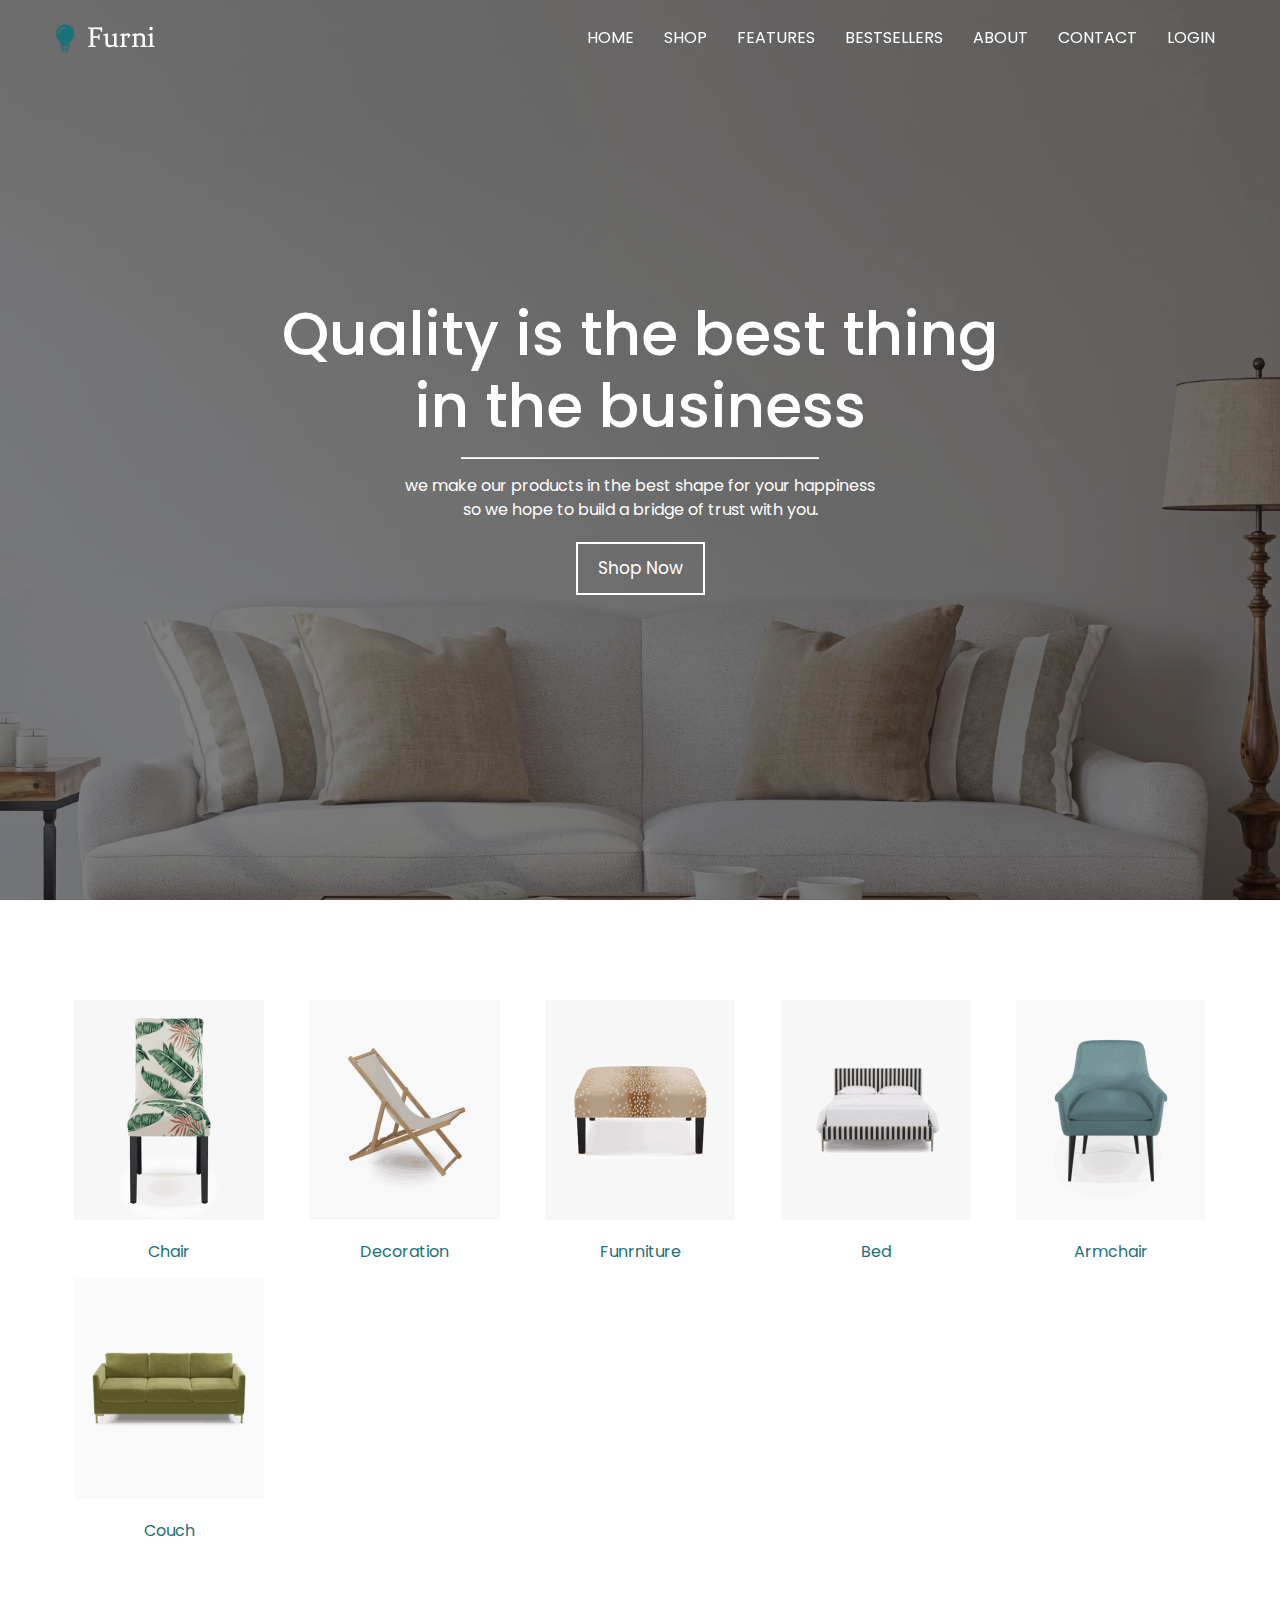
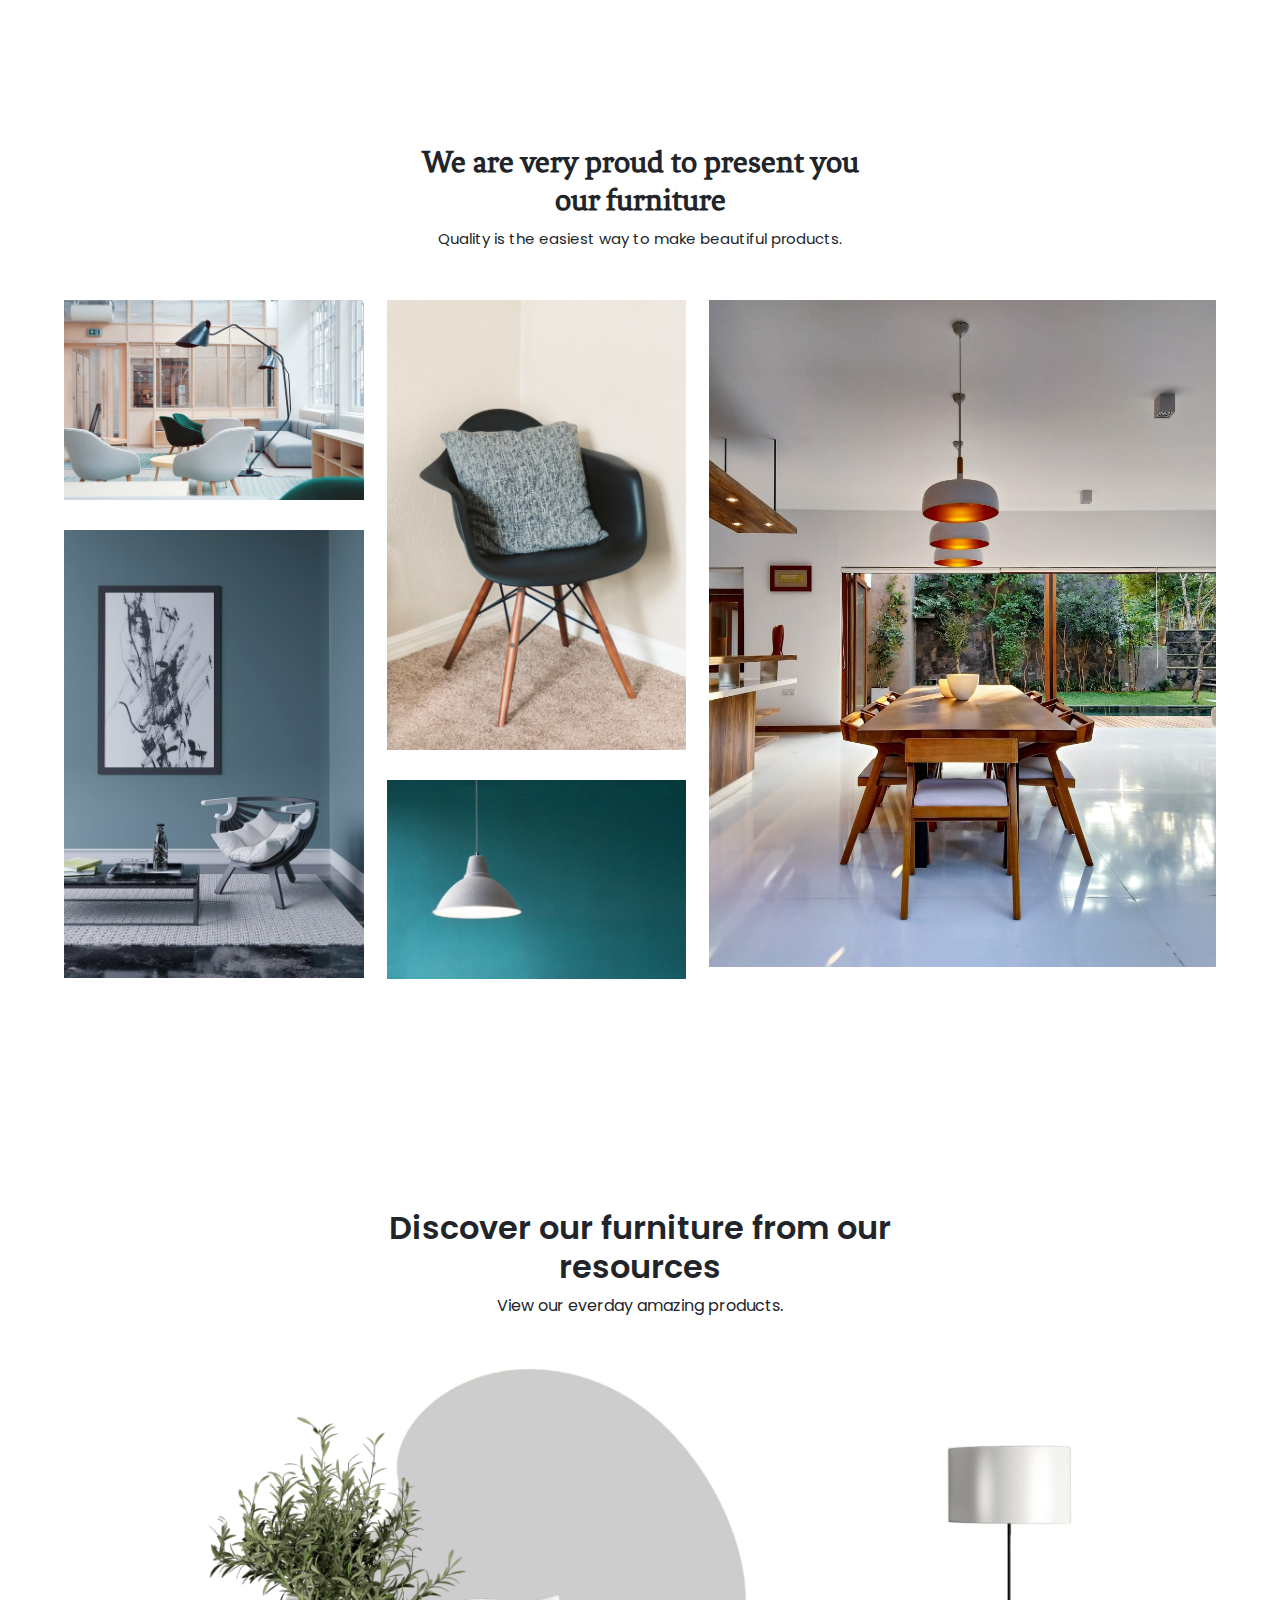
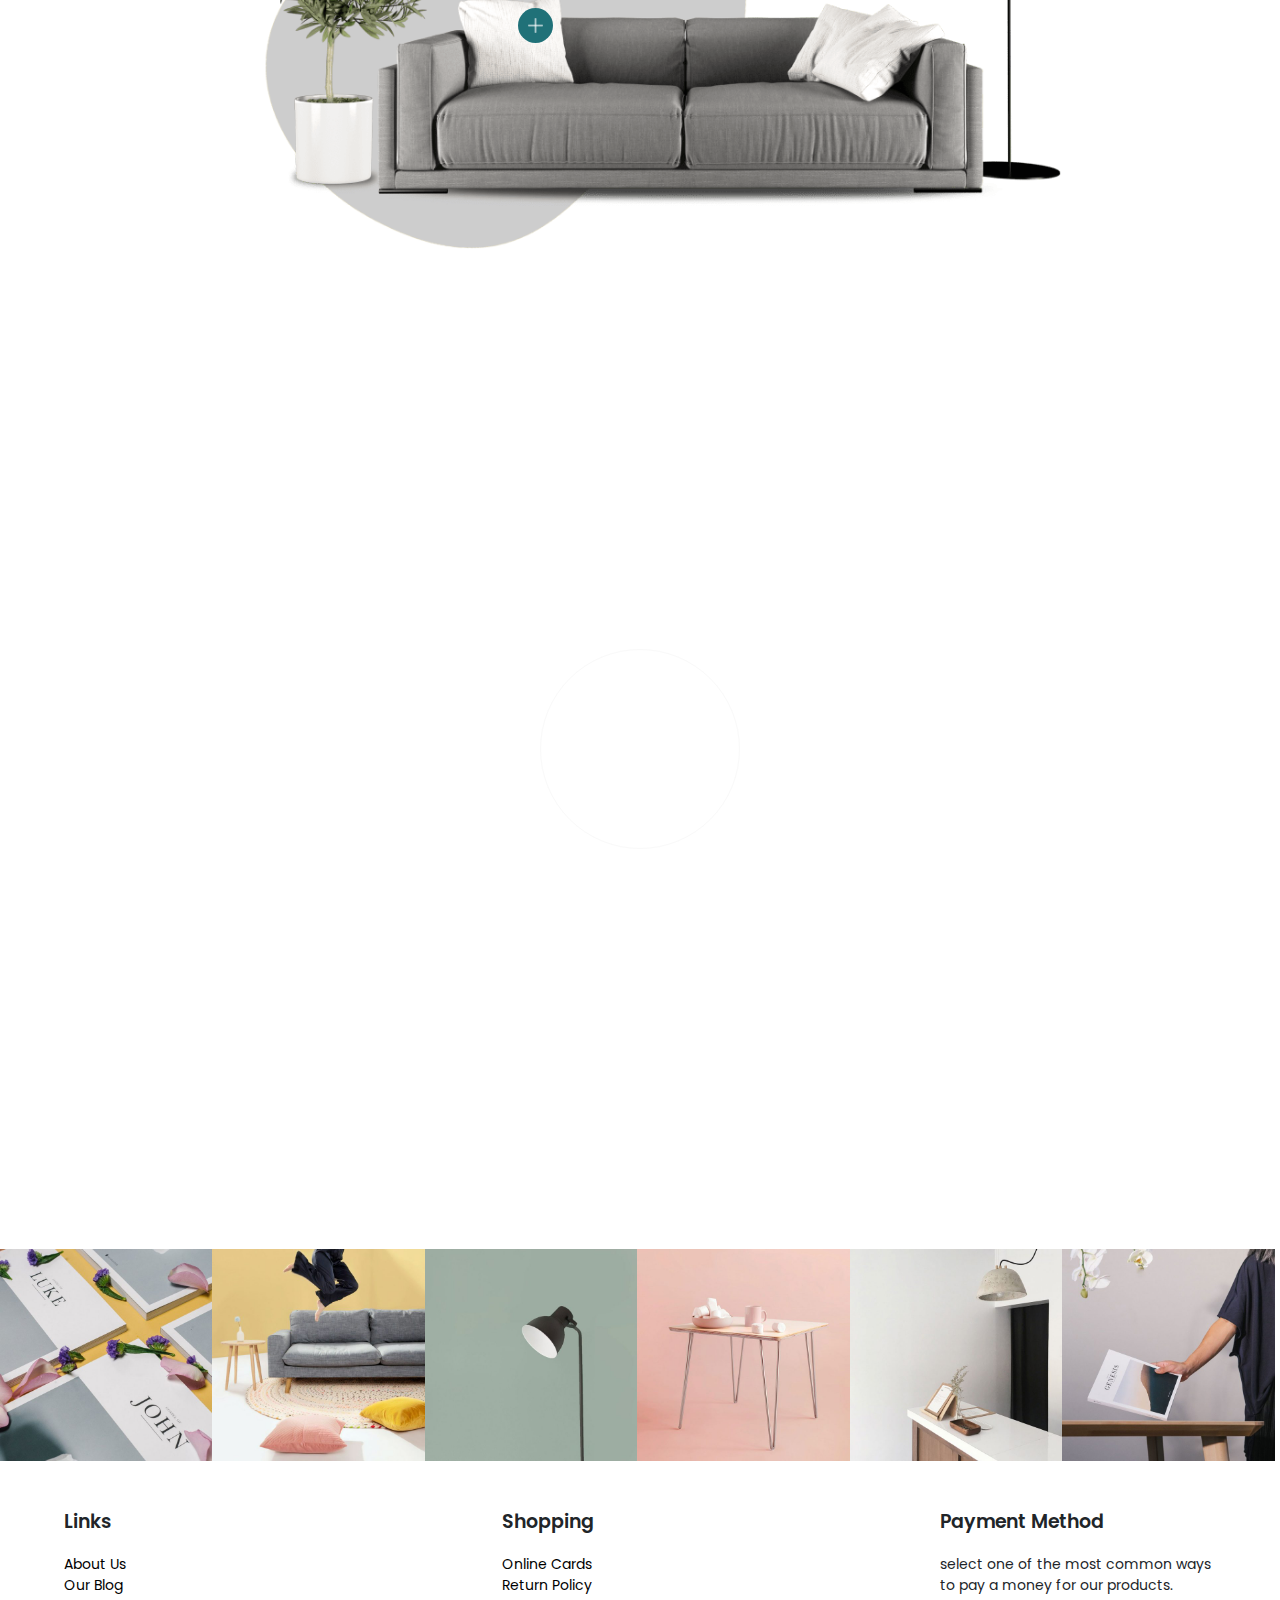
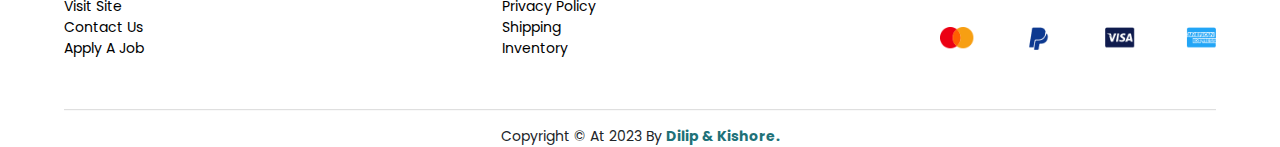
<file: index.html>
<!DOCTYPE html>
<html lang="en">
<head>
    <meta charset="UTF-8">
    <meta http-equiv="X-UA-Compatible" content="IE=edge">
    <meta name="viewport" content="width=device-width, initial-scale=1.0">
    <title>Furnishing website Store</title>
    <!--bootstrap 4-->
    <link rel="stylesheet" href="https://cdn.jsdelivr.net/npm/bootstrap@4.6.1/dist/css/bootstrap.min.css" integrity="sha384-zCbKRCUGaJDkqS1kPbPd7TveP5iyJE0EjAuZQTgFLD2ylzuqKfdKlfG/eSrtxUkn" crossorigin="anonymous">
    <link rel="stylesheet" href="https://cdn.jsdelivr.net/npm/bootstrap@4.0.0/dist/css/bootstrap.min.css" integrity="sha384-Gn5384xqQ1aoWXA+058RXPxPg6fy4IWvTNh0E263XmFcJlSAwiGgFAW/dAiS6JXm" crossorigin="anonymous">		
    <script src="https://code.jquery.com/jquery-3.2.1.slim.min.js" integrity="sha384-KJ3o2DKtIkvYIK3UENzmM7KCkRr/rE9/Qpg6aAZGJwFDMVNA/GpGFF93hXpG5KkN" crossorigin="anonymous"></script>
    <script src="https://cdn.jsdelivr.net/npm/popper.js@1.12.9/dist/umd/popper.min.js" integrity="sha384-ApNbgh9B+Y1QKtv3Rn7W3mgPxhU9K/ScQsAP7hUibX39j7fakFPskvXusvfa0b4Q" crossorigin="anonymous"></script>
    <script src="https://cdn.jsdelivr.net/npm/bootstrap@4.0.0/dist/js/bootstrap.min.js" integrity="sha384-JZR6Spejh4U02d8jOt6vLEHfe/JQGiRRSQQxSfFWpi1MquVdAyjUar5+76PVCmYl" crossorigin="anonymous"></script>
    <!--bootstrap 4-->
    <!--font-awesome-->
    <link rel="stylesheet" href="https://cdnjs.cloudflare.com/ajax/libs/font-awesome/6.0.0-beta3/css/all.min.css" integrity="sha512-Fo3rlrZj/k7ujTnHg4CGR2D7kSs0v4LLanw2qksYuRlEzO+tcaEPQogQ0KaoGN26/zrn20ImR1DfuLWnOo7aBA==" crossorigin="anonymous" referrerpolicy="no-referrer">
    <!--font-awesome-->
    <link rel="stylesheet" href="./main.css">

</head>
<body>
    <header id="header">
        <div class="logo">
            <a href="#"><img id="lamp" src="pic/bulb2.png" >
                Furni
            </a>
           
        </div>
        <ul class="navigation">
            <li><a href="./index.html">Home</a></li>
            <li><a href="./shop.html">Shop</a></li>
            <li><a href="#">Features</a></li>
            <li><a href="./d3js.html">Bestsellers</a></li>
            <li><a href="#">About</a></li>
            <li><a href="#">Contact</a></li>
            <li><a href="login.html">Login</a></li>
        </ul>
        <div class="bars"><img id="bar" src="pic/menu.png" alt=""></div>
    </header>

    <div class="big-bg"> 
        <div class="bg-content">
            <h1>Quality is the best thing <br> in the business</h1>
            <hr>
            <p>
                we make  our products in the best shape  for your  happiness <br>
                so we hope to build a bridge of trust with you.

            </p>
            <div class="bg-link">
                <a href="#">shop now</a>
            </div>

        </div>


    </div>

    <!--second-->

    <div class="big-collection">
        <div class="collect-flex">
            <div class="collect">
                <div class="image">
                    <img src="pic/chair4.jpg" alt="">
                </div>
                <div class="link">
                    <a href="#">chair</a>
                </div>
            </div>

            <div class="collect">
                <div class="image">
                    <img src="pic/chair5.jpg" alt="">
                </div>
                <div class="link">
                    <a href="#">decoration</a>
                </div>
            </div>

            <div class="collect">
                <div class="image">
                    <img src="pic/chair3.jpg" alt="">
                </div>
                <div class="link">
                    <a href="#">funrniture</a>
                </div>
            </div>

            <div class="collect">
                <div class="image">
                    <img src="pic/bed.jpg" alt="">
                </div>
                <div class="link">
                    <a href="#">bed</a>
                </div>
            </div>

            <div class="collect">
                <div class="image">
                    <img src="pic/chair2.jpg" alt="">
                </div>
                <div class="link">
                    <a href="#">armchair</a>
                </div>
            </div>

            <div class="collect">
                <div class="image">
                    <img src="pic/couch.jpg" alt="">
                </div>
                <div class="link">
                    <a href="#">couch</a>
                </div>
            </div>

        </div>
    </div>



    <!--third -->

    <div class="big-shop">
        <div class="shop-title">
            <h2>
                We are very proud to present you <br> our furniture

            </h2>

            <p>
                Quality is the easiest way to make beautiful products.

            </p>

        </div>

        <div class="shop-flex">
            <div class="shop-one">
                <div class="image-one">
                    <img src="pic/furn1.jpg" alt="">
                    <div class="overlay">
                        <div class="txt">
                            <h3>
                                White chair
                            </h3>
                            <section>
                                <span>Furniture</span> / Design
                            </section>
                        </div>
                        <div class="link">
                            <a href="">Shop Now <i class="fas fa-long-arrow-alt-right"></i></a>
                        </div>
                    </div>
                </div>
                <div class="image-one">
                    <img src="pic/furn2.jpg" alt="">
                    <div class="overlay">
                        <div class="txt">
                            <h3>
                                Black chair
                            </h3>
                            <section>
                                <span>Furniture</span> / Design
                            </section>
                        </div>
                        <div class="link">
                            <a href="">Shop Now <i class="fas fa-long-arrow-alt-right"></i></a>
                        </div>
                    </div>
                </div>


            </div>


            <div class="shop-one">
                <div class="image-one">
                    <img src="pic/furn3.jpg" alt="">
                    <div class="overlay">
                        <div class="txt">
                            <h3>
                                Blue chair
                            </h3>
                            <section>
                                <span>Furniture</span> / Design
                            </section>
                        </div>
                        <div class="link">
                            <a href="">Shop Now <i class="fas fa-long-arrow-alt-right"></i></a>
                        </div>
                    </div>
                </div>
                <div class="image-one">
                    <img src="pic/furn4.jpg" alt="">
                    <div class="overlay">
                        <div class="txt">
                            <h3>
                                White lamp
                            </h3>
                            <section>
                                <span>Furniture</span> / Design
                            </section>
                        </div>
                        <div class="link">
                            <a href="">Shop Now <i class="fas fa-long-arrow-alt-right"></i></a>
                        </div>
                    </div>
                </div>


            </div>

            <div class="shop-three">
                <div class="image-three">
                    <img src="pic/furn6.jpg" alt="">
                </div>
                <div class="overlay">
                    <div class="txt">
                        <h3>
                            Brown chair
                        </h3>
                        <section>
                            <span>Furniture</span> / Design
                        </section>
                    </div>
                    <div class="link">
                        <a href="">Shop Now <i class="fas fa-long-arrow-alt-right"></i></a>
                    </div>
                </div>
            </div>

        </div>
    </div>



    <!-- start section five -->

    <div class="big-furn" id="new-arrival">
        <div class="furn-title">
            <h2>
                Discover our furniture from our <br> resources 
            </h2>
            <p>
                View our everday amazing products.
            </p>
        </div>
        <div class="big-part">
            <img src="pic/bg_image.png" alt="">
            <div class="text-inside">
                <img src="pic/plus.png" alt="" class="plus">
                <div class="text-box">
                    <div>
                        <img src="pic/product6.jpg" alt="">
                    </div>
                    <div>
                        <h5>new couch</h5>
                        <p>
                            take our furniture with perfect quality and price.
                        </p>
                        <div class="link">
                            <a href="#">shop now</a>
                        </div>
                    </div>
                </div>
            </div>
        </div>
    </div>

    <!-- end section five -->       

    <!-- start section six -->

    <div class="bg-show">
        <div class="link">
            <a href="#" class="link_a">play <img src="pic/right-chevron.png" alt=""></a>
        </div>
        <div class="overlay">
            <div class="image">
                <img src="pic/x.png" alt="" class="cancel">
                <video src="furniture.mp4" id="video"></video>
                <div class="bg-player">
                    <img class="player" src="pic/play.png" alt="">
                </div>
            </div>
        </div>
    </div>
    
    <!-- end section six -->

    <!-- start footer image section  -->

    <div class="footer-image" id="contact">
        <div class="image1">
            <img src="pic/footer1.jpg" alt="">
            <div class="insta">
                <img src="pic/insta.png" alt="">
            </div>
        </div>
        <div class="image1">
            <img src="pic/footer2.jpg" alt="">
            <div class="insta">
                <img src="pic/insta.png" alt="">
            </div>
        </div>
        <div class="image1">
            <img src="pic/footer3.jpg" alt="">
            <div class="insta">
                <img src="pic/insta.png" alt="">
            </div>
        </div>
        <div class="image1">
            <img src="pic/footer4.jpg" alt="">
            <div class="insta">
                <img src="pic/insta.png" alt="">
            </div>
        </div>
        <div class="image1">
            <img src="pic/footer5.jpg" alt="">
            <div class="insta">
                <img src="pic/insta.png" alt="">
            </div>
        </div>
        <div class="image1">
            <img src="pic/footer6.jpg" alt="">
            <div class="insta">
                <img src="pic/insta.png" alt="">
            </div>
        </div>
    </div>

    <!-- end footer image section  -->

    <!-- start footer section  -->

    <div class="bg-footer">
        <div class="footer-flex">
            <div class="footer1">
                <h2>links</h2>
                <li><a href="#">about us</a></li>
                <li><a href="#">our blog</a></li>
                <li><a href="#">visit site</a></li>
                <li><a href="#">contact us</a></li>
                <li><a href="#">apply a job</a></li>
            </div>
            <div class="footer1">
                <h2>shopping</h2>
                <li><a href="#">online cards</a></li>
                <li><a href="#">return policy</a></li>
                <li><a href="#">privacy policy</a></li>
                <li><a href="#">shipping</a></li>
                <li><a href="#">inventory</a></li>
            </div>
            <div class="footer1">
                <h2>payment method</h2>
                <section>
                    select one of the most common ways to pay a money for our products.
                </section>
                <div class="footer-logo">
                    <img src="pic/footer-logo.png" alt="">
                </div>
            </div>
        </div>
        <hr>
        <div class="copy">
            <section>
                copyright &copy; at 2023 by <span>Dilip & Kishore.</span>
            </section>
        </div>
    </div>

    <!-- end footer section  -->

   









<!--jquery-->
<script src="https://cdn.jsdelivr.net/npm/jquery@3.5.1/dist/jquery.slim.min.js" integrity="sha384-DfXdz2htPH0lsSSs5nCTpuj/zy4C+OGpamoFVy38MVBnE+IbbVYUew+OrCXaRkfj" crossorigin="anonymous"></script>
<!--jquery-->
<!--bootstrap 4-->
    <script src="https://cdn.jsdelivr.net/npm/bootstrap@4.6.1/dist/js/bootstrap.bundle.min.js" integrity="sha384-fQybjgWLrvvRgtW6bFlB7jaZrFsaBXjsOMm/tB9LTS58ONXgqbR9W8oWht/amnpF" crossorigin="anonymous"></script>


<script src="main.js"></script>
    
</body>
</html>
</file>
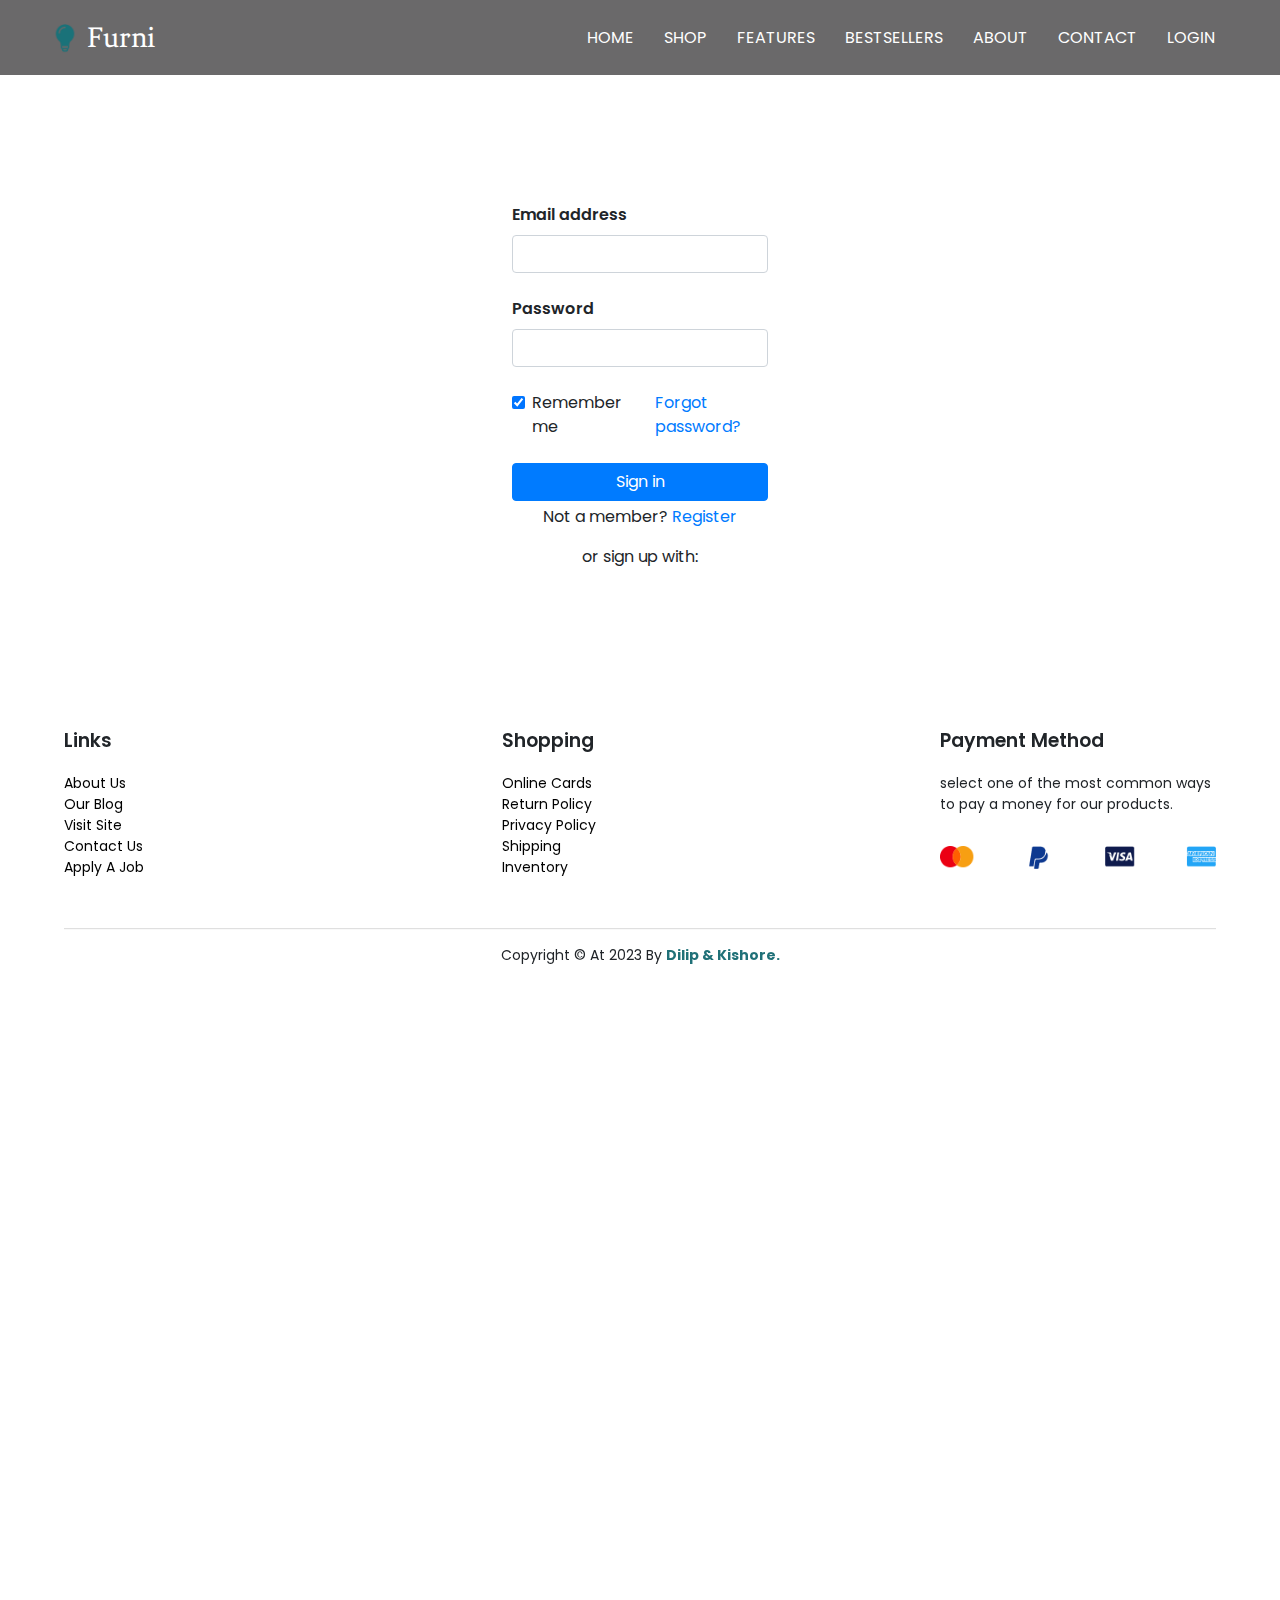
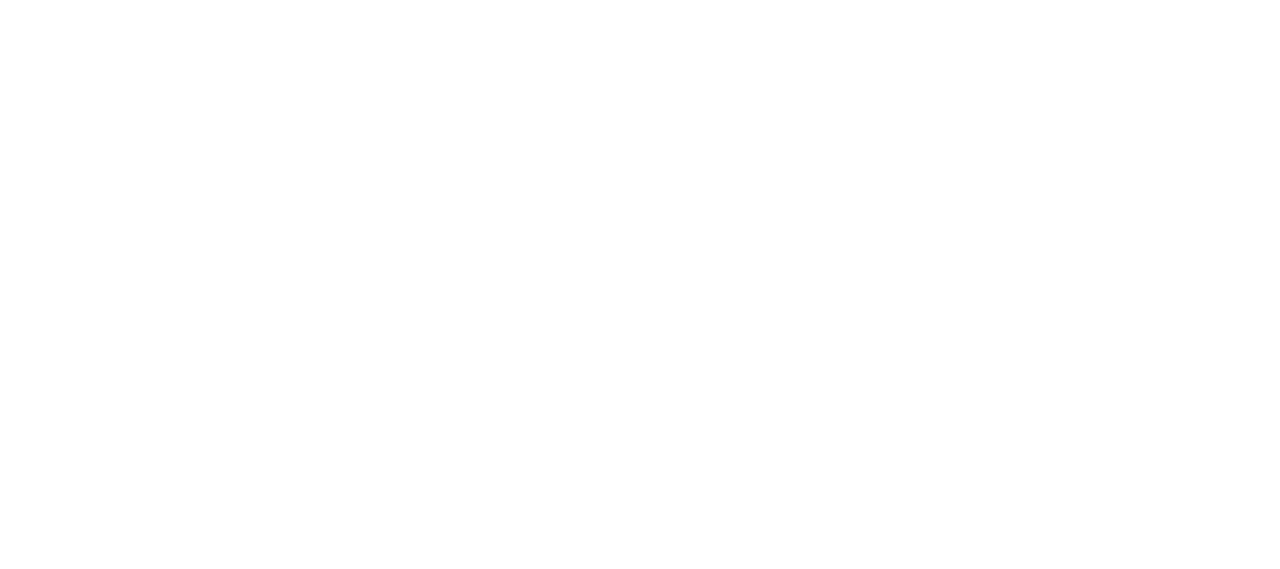
<file: login.html>
<!DOCTYPE html>
<html lang="en">
<head>
    <meta charset="UTF-8">
    <meta http-equiv="X-UA-Compatible" content="IE=edge">
    <meta name="viewport" content="width=device-width, initial-scale=1.0">
    <title>Furnishing website Store</title>
    <!--bootstrap 4-->
    <link rel="stylesheet" href="https://cdn.jsdelivr.net/npm/bootstrap@4.6.1/dist/css/bootstrap.min.css" integrity="sha384-zCbKRCUGaJDkqS1kPbPd7TveP5iyJE0EjAuZQTgFLD2ylzuqKfdKlfG/eSrtxUkn" crossorigin="anonymous">
    <link rel="stylesheet" href="https://cdn.jsdelivr.net/npm/bootstrap@4.0.0/dist/css/bootstrap.min.css" integrity="sha384-Gn5384xqQ1aoWXA+058RXPxPg6fy4IWvTNh0E263XmFcJlSAwiGgFAW/dAiS6JXm" crossorigin="anonymous">		
    <script src="https://code.jquery.com/jquery-3.2.1.slim.min.js" integrity="sha384-KJ3o2DKtIkvYIK3UENzmM7KCkRr/rE9/Qpg6aAZGJwFDMVNA/GpGFF93hXpG5KkN" crossorigin="anonymous"></script>
    <script src="https://cdn.jsdelivr.net/npm/popper.js@1.12.9/dist/umd/popper.min.js" integrity="sha384-ApNbgh9B+Y1QKtv3Rn7W3mgPxhU9K/ScQsAP7hUibX39j7fakFPskvXusvfa0b4Q" crossorigin="anonymous"></script>
    <script src="https://cdn.jsdelivr.net/npm/bootstrap@4.0.0/dist/js/bootstrap.min.js" integrity="sha384-JZR6Spejh4U02d8jOt6vLEHfe/JQGiRRSQQxSfFWpi1MquVdAyjUar5+76PVCmYl" crossorigin="anonymous"></script>
    <!--bootstrap 4-->
    <!--font-awesome-->
    <link rel="stylesheet" href="https://cdnjs.cloudflare.com/ajax/libs/font-awesome/6.0.0-beta3/css/all.min.css" integrity="sha512-Fo3rlrZj/k7ujTnHg4CGR2D7kSs0v4LLanw2qksYuRlEzO+tcaEPQogQ0KaoGN26/zrn20ImR1DfuLWnOo7aBA==" crossorigin="anonymous" referrerpolicy="no-referrer">
    <!--font-awesome-->
    <link rel="stylesheet" href="./main.css">

    <style>
        form{
            font-family: 'Poppins';
        }
        
        body #content form{
            width:20%;
            margin:10% auto;
        }
        #content{

        }
       
       
    </style>
    <script>
      function validate(){
    var name = document.getElementById("form2Example1").value;
    var pass = document.getElementById("form2Example2").value;
    console.log(name);
    console.log(pass);

    var checkname = /^[a-zA-Z0-9.!#$%&'*+/=?^_`{|}~-]+@[a-zA-Z0-9-]+(?:\.[a-zA-Z0-9-]+)*$/;
    var checkpass = /^(?=.*[A-Za-z])(?=.*\d)(?=.*[@$!%*#?&])[A-Za-z\d@$!%*#?&]{8,}$/;

    console.log(checkname.test(name));
    console.log(checkpass.test(pass));

    if(checkname.test(name) && checkpass.test(pass)){
        window.alert("Login Successfull!");
    }
    else{
        window.alert("Invalid Id or Password!");
    }
}

    </script>


</head>
<body>
    <header id="header" style="position: static">
        <div class="logo">
            <a href="#"><img id="lamp" src="pic/bulb2.png" >
                Furni
            </a>
           
        </div>
        <ul class="navigation">
          <li><a href="./index.html">Home</a></li>
          <li><a href="./shop.html">Shop</a></li>
          <li><a href="#">Features</a></li>
          <li><a href="./d3js.html">Bestsellers</a></li>
          <li><a href="#">About</a></li>
          <li><a href="#">Contact</a></li>
          <li><a href="login.html">Login</a></li>
      </ul>
        <div class="bars"><img id="bar" src="pic/menu.png" alt=""></div>
    </header>


<div id="content">
     <form>
  <!-- Email input -->
  <div class="form-outline mb-4">
   
    <label class="form-label" for="form2Example1" style="font-weight:600;">Email address</label>
    <input type="email" id="form2Example1" class="form-control" />
  </div>

  <!-- Password input -->
  <div class="form-outline mb-4">
    <label class="form-label" for="form2Example2" style="font-weight:600;">Password</label>
    <input type="password" id="form2Example2" class="form-control" />
  </div>

  <!-- 2 column grid layout for inline styling -->
  <div class="row mb-4 ">
    <div class="col d-flex justify-content-center">
      <!-- Checkbox -->
      <div class="form-check">
        <input class="form-check-input" type="checkbox" value="" id="form2Example31" checked />
        <label class="form-check-label" for="form2Example31"> Remember me </label>
      </div>
    </div>

    <div class="col">
      <!-- Simple link -->
      <a href="#!">Forgot password?</a>
    </div>
  </div>

  <!-- Submit button -->
  <button type="button" class="btn btn-primary  btn-block mb-1" onclick="validate()">Sign in</button>

  <!-- Register buttons -->
  <div class="text-center">
    <p>Not a member? <a href="#!">Register</a></p>
    <p>or sign up with:</p>
    <button type="button" class="btn btn-link btn-floating mx-1">
      <i class="fab fa-facebook-f"></i>
    </button>

    <button type="button" class="btn btn-link btn-floating mx-1">
      <i class="fab fa-google"></i>
    </button>

    <button type="button" class="btn btn-link btn-floating mx-1">
      <i class="fab fa-twitter"></i>
    </button>

    <button type="button" class="btn btn-link btn-floating mx-1">
      <i class="fab fa-github"></i>
    </button>
  </div>
</form>
</div>
    


 <footer>
<div class="bg-footer">
    <div class="footer-flex">
        <div class="footer1">
            <h2>links</h2>
            <li><a href="#">about us</a></li>
            <li><a href="#">our blog</a></li>
            <li><a href="#">visit site</a></li>
            <li><a href="#">contact us</a></li>
            <li><a href="#">apply a job</a></li>
        </div>
        <div class="footer1">
            <h2>shopping</h2>
            <li><a href="#">online cards</a></li>
            <li><a href="#">return policy</a></li>
            <li><a href="#">privacy policy</a></li>
            <li><a href="#">shipping</a></li>
            <li><a href="#">inventory</a></li>
        </div>
        <div class="footer1">
            <h2>payment method</h2>
            <section>
                select one of the most common ways to pay a money for our products.
            </section>
            <div class="footer-logo">
                <img src="pic/footer-logo.png" alt="">
            </div>
        </div>
    </div>
    <hr>
    <div class="copy">
        <section>
            copyright &copy; at 2023 by <span>Dilip & Kishore.</span>
        </section>
    </div>
</div>
 </footer>


<!--jquery-->
<script src="https://cdn.jsdelivr.net/npm/jquery@3.5.1/dist/jquery.slim.min.js" integrity="sha384-DfXdz2htPH0lsSSs5nCTpuj/zy4C+OGpamoFVy38MVBnE+IbbVYUew+OrCXaRkfj" crossorigin="anonymous"></script>
<!--jquery-->
<!--bootstrap 4-->
    <script src="https://cdn.jsdelivr.net/npm/bootstrap@4.6.1/dist/js/bootstrap.bundle.min.js" integrity="sha384-fQybjgWLrvvRgtW6bFlB7jaZrFsaBXjsOMm/tB9LTS58ONXgqbR9W8oWht/amnpF" crossorigin="anonymous"></script>


<script src="./main.js"></script>
    


</body>
</html>
</file>
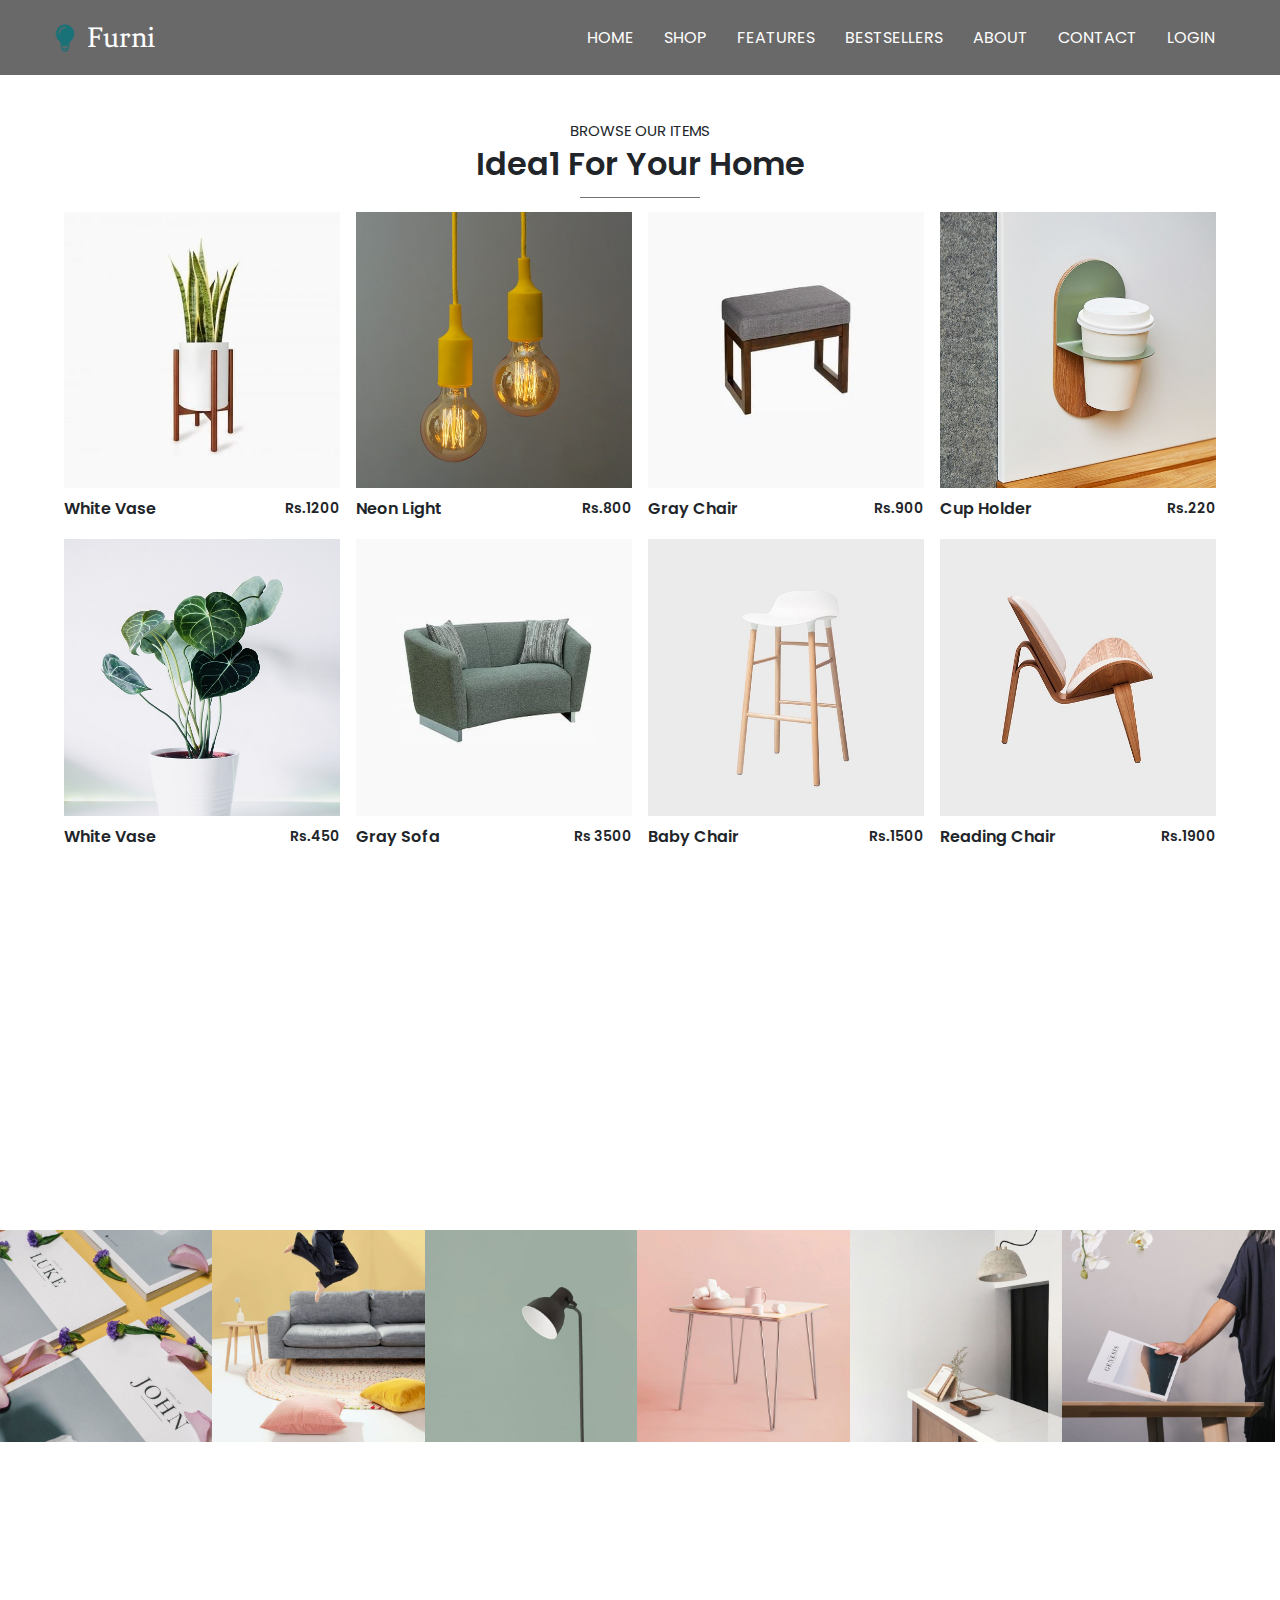
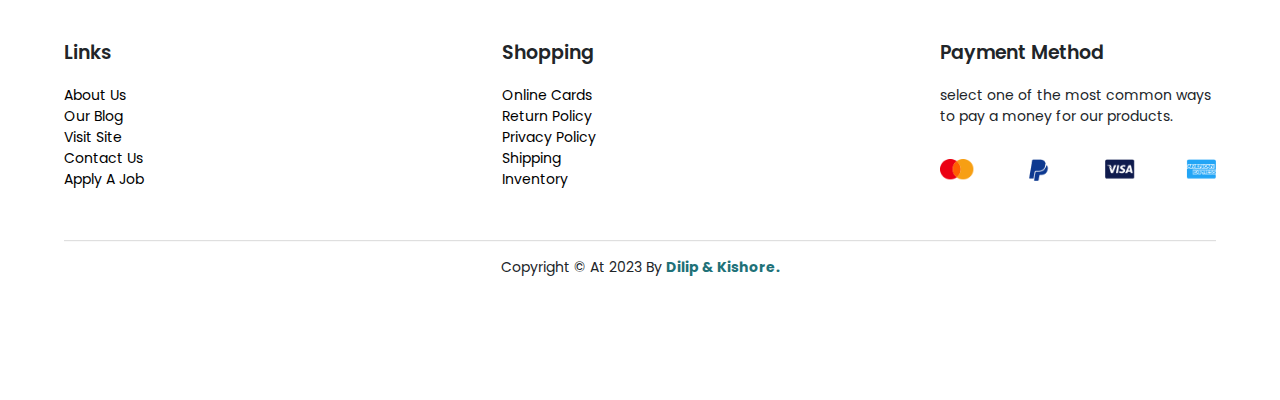
<file: shop.html>
<!DOCTYPE html>
<html lang="en">
<head>
    <meta charset="UTF-8">
    <meta http-equiv="X-UA-Compatible" content="IE=edge">
    <meta name="viewport" content="width=device-width, initial-scale=1.0">
    <title>Furnishing website Store</title>
    <!--bootstrap 4-->
    <link rel="stylesheet" href="https://cdn.jsdelivr.net/npm/bootstrap@4.6.1/dist/css/bootstrap.min.css" integrity="sha384-zCbKRCUGaJDkqS1kPbPd7TveP5iyJE0EjAuZQTgFLD2ylzuqKfdKlfG/eSrtxUkn" crossorigin="anonymous">
    <link rel="stylesheet" href="https://cdn.jsdelivr.net/npm/bootstrap@4.0.0/dist/css/bootstrap.min.css" integrity="sha384-Gn5384xqQ1aoWXA+058RXPxPg6fy4IWvTNh0E263XmFcJlSAwiGgFAW/dAiS6JXm" crossorigin="anonymous">		
    <script src="https://code.jquery.com/jquery-3.2.1.slim.min.js" integrity="sha384-KJ3o2DKtIkvYIK3UENzmM7KCkRr/rE9/Qpg6aAZGJwFDMVNA/GpGFF93hXpG5KkN" crossorigin="anonymous"></script>
    <script src="https://cdn.jsdelivr.net/npm/popper.js@1.12.9/dist/umd/popper.min.js" integrity="sha384-ApNbgh9B+Y1QKtv3Rn7W3mgPxhU9K/ScQsAP7hUibX39j7fakFPskvXusvfa0b4Q" crossorigin="anonymous"></script>
    <script src="https://cdn.jsdelivr.net/npm/bootstrap@4.0.0/dist/js/bootstrap.min.js" integrity="sha384-JZR6Spejh4U02d8jOt6vLEHfe/JQGiRRSQQxSfFWpi1MquVdAyjUar5+76PVCmYl" crossorigin="anonymous"></script>
    <!--bootstrap 4-->
    <!--font-awesome-->
    <link rel="stylesheet" href="https://cdnjs.cloudflare.com/ajax/libs/font-awesome/6.0.0-beta3/css/all.min.css" integrity="sha512-Fo3rlrZj/k7ujTnHg4CGR2D7kSs0v4LLanw2qksYuRlEzO+tcaEPQogQ0KaoGN26/zrn20ImR1DfuLWnOo7aBA==" crossorigin="anonymous" referrerpolicy="no-referrer">
    <!--font-awesome-->
    <link rel="stylesheet" href="./main.css">

    <style>
        
    </style>


</head>
<body>



<header id="header">
    <div class="logo">
        <a href="#"><img id="lamp" src="pic/bulb2.png" >
            Furni
        </a>
       
    </div>
    <ul class="navigation">
        <li><a href="./index.html">Home</a></li>
        <li><a href="./shop.html">Shop</a></li>
        <li><a href="#">Features</a></li>
        <li><a href="./d3js.html">Bestsellers</a></li>
        <li><a href="#">About</a></li>
        <li><a href="#">Contact</a></li>
        <li><a href="login.html">Login</a></li>
    </ul>
    <div class="bars"><img id="bar" src="pic/menu.png" alt=""></div>
</header>

<div id="content">

    <div class="big-product">
        <div class="product-title">
            <p>
                Browse our items
            </p>

            <h2>
                Idea1 For Your Home
            </h2>
            <hr>
            <div class="product-flex">
                <div class="product-one">
                    <div class="product-image">
                        <img src="pic/product1.jpg" alt="">
                        <div class="overlay">
                            <i class="fas  fa-shopping-bag"></i>
                            <i class="far fa-heart"></i>
                            <i class="fas fa-search"></i>
                           
                        </div>

                    </div>
                    <div class="content">
                        <div class="left">
                            <h4>
                                White vase
                            </h4>
                        
                        </div>
                        <div class="right">
                            <section>Rs.1200</section>
                           
                        </div>
                
                    </div>
                    
                    
                </div>

                <div class="product-one">
                    <div class="product-image">
                        <img src="pic/product2.jpg" alt="">
                        <div class="overlay">
                            <i class="fas  fa-shopping-bag"></i>
                            <i class="far fa-heart"></i>
                            <i class="fas fa-search"></i>
                           
                        </div>

                    </div>
                    <div class="content">
                        <div class="left">
                            <h4>
                              neon light
                            </h4>
                        
                        </div>
                        <div class="right">
                            <section>Rs.800</section>
                           
                        </div>
                
                    </div>
                    
                    
                </div>


                <div class="product-one">
                    <div class="product-image">
                        <img src="pic/product3.jpg" alt="">
                        <div class="overlay">
                            <i class="fas  fa-shopping-bag"></i>
                            <i class="far fa-heart"></i>
                            <i class="fas fa-search"></i>
                           
                        </div>

                    </div>
                    <div class="content">
                        <div class="left">
                            <h4>
                              gray chair
                            </h4>
                        
                        </div>
                        <div class="right">
                            <section>Rs.900</section>
                           
                        </div>
                
                    </div>
                    
                    
                </div>

                <div class="product-one">
                    <div class="product-image">
                        <img src="pic/product4.jpg" alt="">
                        <div class="overlay">
                            <i class="fas  fa-shopping-bag"></i>
                            <i class="far fa-heart"></i>
                            <i class="fas fa-search"></i>
                           
                        </div>

                    </div>
                    <div class="content">
                        <div class="left">
                            <h4>
                                cup holder    
                            </h4>
                        
                        </div>
                        <div class="right">
                            <section>Rs.220</section>
                           
                        </div>
                
                    </div>
                    
                    
                </div>


                <div class="product-one">
                    <div class="product-image">
                        <img src="pic/product5.jpg" alt="">
                        <div class="overlay">
                            <i class="fas  fa-shopping-bag"></i>
                            <i class="far fa-heart"></i>
                            <i class="fas fa-search"></i>
                           
                        </div>

                    </div>
                    <div class="content">
                        <div class="left">
                            <h4>
                              white vase
                            </h4>
                        
                        </div>
                        <div class="right">
                            <section>Rs.450</section>
                           
                        </div>
                
                    </div>
                    
                    
                </div>


                <div class="product-one">
                    <div class="product-image">
                        <img src="pic/product6.jpg" alt="">
                        <div class="overlay">
                            <i class="fas  fa-shopping-bag"></i>
                            <i class="far fa-heart"></i>
                            <i class="fas fa-search"></i>
                           
                        </div>

                    </div>
                    <div class="content">
                        <div class="left">
                            <h4>
                               gray sofa
                            </h4>
                        
                        </div>
                        <div class="right">
                            <section>Rs 3500</section>
                           
                        </div>
                
                    </div>
                    
                    
                </div>

                <div class="product-one">
                    <div class="product-image">
                        <img src="pic/product7.jpg" alt="">
                        <div class="overlay">
                            <i class="fas  fa-shopping-bag"></i>
                            <i class="far fa-heart"></i>
                            <i class="fas fa-search"></i>
                           
                        </div>

                    </div>
                    <div class="content">
                        <div class="left">
                            <h4>
                                baby chair
                            </h4>
                        
                        </div>
                        <div class="right">
                            <section>Rs.1500</section>
                           
                        </div>
                
                    </div>
                    
                    
                </div>


                <div class="product-one">
                    <div class="product-image">
                        <img src="pic/product8.jpg" alt="">
                        <div class="overlay">
                            <i class="fas  fa-shopping-bag"></i>
                            <i class="far fa-heart"></i>
                            <i class="fas fa-search"></i>
                           
                        </div>

                    </div>
                    <div class="content">
                        <div class="left">
                            <h4>
                             reading chair
                            </h4>
                        
                        </div>
                        <div class="right">
                            <section>Rs.1900</section>
                           
                        </div>
                
                    </div>
                    
                    
                </div>


            </div>
        </div>
    </div>





</div>


<footer>
    <div class="footer-image" id="contact" style="margin-bottom:200px ;">
        <div class="image1">
            <img src="pic/footer1.jpg" alt="">
            <div class="insta">
                <img src="pic/insta.png" alt="">
            </div>
        </div>
        <div class="image1">
            <img src="pic/footer2.jpg" alt="">
            <div class="insta">
                <img src="pic/insta.png" alt="">
            </div>
        </div>
        <div class="image1">
            <img src="pic/footer3.jpg" alt="">
            <div class="insta">
                <img src="pic/insta.png" alt="">
            </div>
        </div>
        <div class="image1">
            <img src="pic/footer4.jpg" alt="">
            <div class="insta">
                <img src="pic/insta.png" alt="">
            </div>
        </div>
        <div class="image1">
            <img src="pic/footer5.jpg" alt="">
            <div class="insta">
                <img src="pic/insta.png" alt="">
            </div>
        </div>
        <div class="image1">
            <img src="pic/footer6.jpg" alt="">
            <div class="insta">
                <img src="pic/insta.png" alt="">
            </div>
        </div>
    </div>



    <div class="bg-footer">
        <div class="footer-flex">
            <div class="footer1">
                <h2>links</h2>
                <li><a href="#">about us</a></li>
                <li><a href="#">our blog</a></li>
                <li><a href="#">visit site</a></li>
                <li><a href="#">contact us</a></li>
                <li><a href="#">apply a job</a></li>
            </div>
            <div class="footer1">
                <h2>shopping</h2>
                <li><a href="#">online cards</a></li>
                <li><a href="#">return policy</a></li>
                <li><a href="#">privacy policy</a></li>
                <li><a href="#">shipping</a></li>
                <li><a href="#">inventory</a></li>
            </div>
            <div class="footer1">
                <h2>payment method</h2>
                <section>
                    select one of the most common ways to pay a money for our products.
                </section>
                <div class="footer-logo">
                    <img src="pic/footer-logo.png" alt="">
                </div>
            </div>
        </div>
        <hr>
        <div class="copy">
            <section>
                copyright &copy; at 2023 by <span>Dilip & Kishore.</span>
            </section>
        </div>
    </div>
</footer>



<!--jquery-->
<script src="https://cdn.jsdelivr.net/npm/jquery@3.5.1/dist/jquery.slim.min.js" integrity="sha384-DfXdz2htPH0lsSSs5nCTpuj/zy4C+OGpamoFVy38MVBnE+IbbVYUew+OrCXaRkfj" crossorigin="anonymous"></script>
<!--jquery-->
<!--bootstrap 4-->
    <script src="https://cdn.jsdelivr.net/npm/bootstrap@4.6.1/dist/js/bootstrap.bundle.min.js" integrity="sha384-fQybjgWLrvvRgtW6bFlB7jaZrFsaBXjsOMm/tB9LTS58ONXgqbR9W8oWht/amnpF" crossorigin="anonymous"></script>


<script src="./main.js"></script>

</body>
</html>
</file>
<file: main.css>
@import url('https://fonts.googleapis.com/css2?family=Poppins:ital,wght@0,100;0,200;0,400;1,100;1,200&display=swap');
@import url('https://fonts.googleapis.com/css2?family=Fenix&display=swap');

:root{
    --main-color:#207178;

}


*{
    padding:0;
    margin:0;
    list-style:none;
    box-sizing: border-box;
    font-family: 'Poppins',sans-serif;

}

html {
    height:2000px;
}
header{
    width:100%;
  
    padding:15px 50px;
    position:fixed;
    top:0;
    left:0;
    display:flex;
    justify-content: space-between;
    align-items:center;
    z-index: 1111;
    transition: .5s ease-in-out;
}

header .logo img{
    width:30px;
    margin-top:-5px;

}


header .logo a{
    font-size: 30px;
    font-family:'fenix',serif;
    text-decoration: none;
    text-transform: capitalize;
    color:#FFF;
}
header ul{
    display: flex;
    margin: 0;
}

header ul li{
    margin:0px 15px;
}


header ul li a{
    text-decoration: none;
    display: block;
    color:#fFF;
    text-transform: uppercase;
    transition: .4s;
}

header ul li a:hover{
    color:var(--main-color);

}

header .bars{
    display: none;

}

header .bars img{
    width:30px;

}

header.active{
    background:#FFF !important;
    box-shadow: 1px 0px 0px #DDD;


}

header.active .logo a{
    color:var(--main-color);

}

header.active ul li a{
    color:var(--main-color);
}

header.active .bars img{
    background:#207178;
    color: #207178;
    padding: 4px 5px;
    width: 33px;
}



@media(max-width:991px)
{
    header .navigation{
        position: absolute;
        top:75px;
        right:-50%;
        width:50%;
        height:100vh;
        background: #fff;
        display:flex;
        align-items: center;
        justify-content: center;
        flex-direction: column;
        transition: .5s ease-in-out;
        box-shadow: -1px 0px 0px #DDD;

    }

    header .navigation li{
        margin:15px 0px;

    }

    header .navigation li a{
        color: var(--main-color);

    }
    header .bars{
        display: block;

    }
}


.big-bg{
    background-image:linear-gradient(rgba(0,0,0,.5),rgba(0,0,0,.5)) ,url(pic/bg.jpg);
    background-size:cover;
    background-position: center;
    background-repeat:no-repeat;
    width:100%;
    height: 100vh;
    position: relative;
    display: flex;
    justify-content: center;
    align-items: center;
    text-align: center;


}


.big-bg .bg-content
{
    color:#FFF;

}

.big-bg .bg-content h1{
    font-size: 60px;
    
}

.big-bg .bg-content hr{
    background: #FFF;
    height: 1px;
    width:50%;
    margin: 15px auto;
}
     

.big-bg .bg-content .bg-link{
    margin-top:20px;

}


.bg-content .bg-link a{
    text-decoration: none;
    color:#FFF;
    font-size: 17px;
    text-transform: capitalize;
    padding:12px 20px;
    border:2px solid #fff;
    display: inline-block;
    position: relative;
    overflow: hidden;
    z-index: 1;
   


}

.bg-link a::before{
    content: "";
    position: absolute;
    top:0px;
    left:-100%;
    background: var(--main-color);
    width:100%;
    height:100%;
    transition: .4s ease-in-out;
    z-index: -1;



}

.bg-link a:hover::before{
    left:0%;

}


.big-collection
{
    width:90%;
    margin:100px auto;

}

.big-collection .collect-flex
{
    display: flex;
    justify-content: space-between;
    align-items: center;
    flex-wrap: wrap;
    grid-row-gap: 15px;


}
.big-collection .collect-flex .collect
{
    margin: 0px 10px;
    text-align: center;

}

.big-collection .collect-flex .link{
    margin-top: 20px;

}

.collect-flex .link a{
    display: inline-block;
    color: var(--main-color);
    text-transform: capitalize;
    text-decoration: none;
    position: relative;
}
.collect-flex .link a::before{
    content: "";
    position: absolute;
    width: 100%;
    height: 1px;
    background: var(--main-color);
    left: 0%;
    top: 23px;
    transform: scale(0);
    transition: .5s ease-in-out;
}
.collect-flex .collect:hover a::before{
    transform: scale(1);
}

.collect-flex .collect .image{
    position: relative;

}

.collect-flex .collect .image::before{
    content: "";
    position: absolute;
    top:0;
    left:0;
    width:0;
    height: 0;
    border:1px solid transparent;

}

.collect-flex .collect:hover .image::before{
    animation: animate1 .6s linear forwards;

}


@keyframes animate1{
    0%{
        width:0;
        height:0;
        border-top-color:var(--main-color);
        border-right-color: transparent;
        border-bottom-color: transparent;
        border-left-color: transparent;

    }
    50%{
        width:100%;
        height:0;
        border-top-color:var(--main-color);
        border-right-color: transparent;
        border-bottom-color: transparent;
        border-left-color: transparent;


    }
    100%{
        width:100%;
        height:100%;
        border-top-color:var(--main-color);
        border-right-color: var(--main-color);
        border-bottom-color: transparent;
        border-left-color: transparent;

    }

}


.collect-flex .collect .image::after{
    content: "";
    position: absolute;
    top:0;
    left:0;
    width:0;
    height: 0;
    border:1px solid transparent;

}

.collect-flex .collect:hover .image::after{
    animation: animate2 .8s linear forwards;

}

@keyframes animate2{
    0%{
        width:0;
        height:0;
        border-top-color:transparent;
        border-right-color: transparent;
        border-bottom-color: transparent;
        border-left-color: var(--main-color);
    }
    50%{
        width:0;
        height:100%;
        border-top-color:transparent;
        border-right-color: transparent;
        border-bottom-color: transparent;
        border-left-color: var(--main-color);
    }
    100%{
        width:100%;
        height:100%;
        border-top-color:transparent;
        border-right-color: transparent;
        border-bottom-color: var(--main-color);
        border-left-color: var(--main-color);
    }

}

@media(max-width:1230px)
{
    .big-collection .collect-flex{
        justify-content: center;
    }
}

.big-shop{
    width:90%;
    margin:200px auto;

}

.big-shop .shop-title{
    margin-bottom: 50px;    
    text-align: center;

}
.shop-title h2{
    font-weight: 700;
    font-family: 'Fenix',serif;

}

.shop-title p{
    font-size: 15px;
}

.big-shop .shop-flex{
    display: flex;
    justify-content: space-between;
    flex-wrap: wrap;


}

.shop-flex .shop-one{
    width:26%;
    display: flex;
    flex-direction: column;
   

}


.shop-flex .shop-one img{
    width:100%;

}

.shop-three{
    width:44%;

}

.shop-three img{
    width:100%;

}

.shop-flex .shop-one .image-one{
    position: relative;
    margin-bottom: 30px;
}
.shop-one .overlay{
    position: absolute;
    top:0;
    left:0;
    width:100%;
    height:100%;
    background:rgba(0,0,0,.5);
    display: flex;
    align-items: center;
    padding:0px 20px;
    color:#FFF;
    visibility: hidden;
    transition:  .5s ease-in-out;


}


.shop-one .overlay section{
    font-size: 15px;
}

.shop-one .overlay h3{
    margin-bottom: 3px;
}

.shop-one .overlay span{
    color:#4abcc6;

}

.shop-one .overlay .link{
    position:absolute;
    bottom:50px;

}

.overlay .link a{
    text-decoration: none;
    color: #FFF;
    text-transform: capitalize;
    display: inline-block;
    position: relative;
    padding-bottom: 3px;
    overflow: hidden;
}

.overlay .link i{
    vertical-align: middle;
}

.overlay .link a::before{
    content:"";
    position: absolute;
    bottom: 0;
    left:-100%;
    width: 100%;
    height: 2px;
    background: #FFF;
    transition: .5s ease-in-out;

}


.overlay .link a:hover::before{
    left: 0;
}



.shop-one .image-one:hover .link{
    animation: linking .8s ease-in-out forwards;
 
}

.shop-one .image-one:hover .overlay
{
    visibility: visible;
}

.shop-three:hover .link{
    animation: linking .8s ease-in-out forwards;
 
}

.shop-three:hover .overlay
{
    visibility: visible;
}

@keyframes linking{
    0%{
        opacity: 0;
        bottom: 0px;

    }
    100%{
        opacity: 1;
        bottom: 30px;


    }

}
.shop-one .image-one .link{
    animation: linking2 .8s ease-in-out forwards;
 
}
.shop-three .link{
    animation: linking2 .8s ease-in-out forwards;
 
}


@keyframes linking2{

    0%{
        opacity: 1;
        bottom: 30px;

    }
    100%{
        opacity: 0;
        bottom: 0px;


    }

}



.shop-one .image-one:hover .txt
{
    animation: header .8s ease-in-out forwards;
}
.shop-three .image-three:hover .txt{
    animation: header .8s ease-in-out forwards;   
}
@keyframes header{
    0%{
        opacity: 0;
        margin-bottom: 70px;

    }
    100%{
        opacity: 1;
        margin-bottom: 0px;

    }

}
.shop-one .image-one .txt
{
    animation: header2 .8s ease-in-out forwards;
}
.shop-three .image-three .txt
{
    animation: header2 .8s ease-in-out forwards;
}
@keyframes header2{
    0%{
        opacity: 1;
        margin-bottom: 0px;
        opacity: 0;
        margin-bottom: 70px;

    }
    100%{
        opacity: 0;
        margin-bottom: 70px;
    }

}

.shop-flex .shop-three{
    position: relative;
    display: flex;
    flex-direction: column;
    height: 100%;
}

.shop-three .overlay{
    position: absolute;
    top:0;
    left:0;
    width:100%;
    height:100%;
    background:rgba(0,0,0,.5);
    display: flex;
    
    align-items: center;
    padding:0px 20px;
    color:#FFF;
    visibility: hidden;
    transition:  .5s ease-in-out;


}

.shop-three .overlay section{
    font-size: 15px;
}

.shop-three .overlay h3{
    margin-bottom: 3px;
}

.shop-three .overlay span{
    color:#4abcc6;

}

.shop-three .overlay .link{
    position:absolute;
    bottom:50px;

}

.big-furn{
    width: 90%;
    margin: 100px auto;
}
.big-furn .furn-title{
    text-align: center;
    margin-bottom: 50px;
}
.big-furn .furn-title h2{
    font-weight: 600;
}

.big-part {
    text-align: center;
    position: relative;
}
.big-part img{
    width: 75%;
}
.big-part .text-inside{
    position: absolute;
    top: 50%;
    left: 27%;
}

.big-part .text-inside .plus{
    width: 35px;
    padding: 10px;
    background: var(--main-color);
    transition: .2s;
    cursor: pointer;
    border-radius: 50%;
}

.text-inside .plus.img_active{
    transform: rotate(45deg);
}
.text-inside .text-box{
    width: 320px;
    background: #f9f9f9;
    display: flex;
    justify-content: space-between;
    align-items: center;
    margin-top: 10px;
    text-align: left;
    padding: 10px 0;
    transform: scale(0);
    transition: .5s;
}

.text-inside .text-box.active{
    transform: scale(1);
}

.text-inside .text-box img{
    width: 100px;
}
.text-inside .text-box h5{
    font-size: 17px;
    text-transform: capitalize;
}
.text-inside .text-box p{
    font-size: 13px;
    margin-bottom: 7px;
}

.text-inside .text-box a{
    text-decoration: none;
    color: var(--main-color);
    text-transform: capitalize;
    font-size: 14px;
}



.big-product{
    width: 90%;
    margin: 120px auto;

}

.big-product .product-title{
    margin-bottom: 50px;
    text-align:center;
}

.big-product .product-title p{
    margin-bottom: 2px;
    text-transform: uppercase;
    font-size: 15px;

}

.big-product .product-title h2{
    font-weight: 600;
}

.big-product .product-title hr{
    width: 120px;
    margin:14px auto;
    background: gray;
}

.big-product .product-flex{
    display: flex;
    justify-content: space-between;
    flex-wrap: wrap;
}
.product-flex .product-one{
    width: 24%;
    margin-bottom: 20px;
}
.product-flex .product-one img{
    width:100%;

}
.product-flex .product-one .product-image{
    position: relative;

}

.product-one .product-image .overlay{
    position: absolute;
    top:0 ;
    left:0;
    width:100%;
    height: 100%;
    background: #f9f9f9;
    display: flex;
    justify-content: center;
    align-items: center;
    opacity: 0;
    transition: opacity .4s ease-in-out;


}

.product-image .overlay i{
    margin: 0px 5px;
    padding: 5px;
    border: 1px solid #000;
    font-size: 13px;
    cursor: pointer;
    opacity: 0;

}


.product-one:hover .product-image .overlay i{
    animation: product_icon .5s ease-in-out forwards;

}

.product-one:hover .product-image .overlay i:nth-child(2){
    animation-delay: .2s;

}
.product-one:hover .product-image .overlay i:nth-child(3){
    animation-delay: .4s;

}

.product-one:hover .overlay{
    opacity: 1;
}

@keyframes product_icon {
    0%{
        opacity: 0;
        margin-bottom: 50px;

    }
    100%{
        opacity: 1;
        margin-bottom: 0px;
        
    }
    
}

.product-one .content{
    display: flex;
    justify-content: space-between;
    align-items: center;

}

.product-one .content h4{
    margin: 0;
    font-weight: 600;
    font-size: 16px;
    text-transform: capitalize;

}

.product-one .content section{
    font-size: 14px;
    font-weight: 600;

}

.product-one .product-image{
    margin-bottom: 10px;
}


/* media  */

@media(max-width: 991px){
    .big-part img{
        width: 100%;
    }
}

@media(max-width: 576px){
    .text-inside{
        display: none;
    }
    .big-furn .furn-title h2{
        font-size: 18px;
    }
    .big-furn .furn-title p{
        font-size: 13px;
    }
}

.bg-show{
    position: relative;
    background-image: linear-gradient(rgba(0,0,0,.5),rgba(0,0,0,.5)) , url(pic/h1_bg.jpg);
    background-position: center;
    background-repeat: no-repeat;
    background-size: cover;
    background-attachment: fixed;
    padding: 300px 0px;
    margin: 100px 0px;
    display: flex;
    justify-content: center;
    align-items: center;
}

.bg-show .link{
    width: 200px;
    height: 200px;
    border: 1px solid #f9f9f9;
    text-align: center;
    line-height: 200px;
    border-radius: 50%;
    transition: .3s ease-in-out;
    cursor: pointer;
}
.bg-show .link:hover{
    border-color: rgb(153,153,153);
}

.bg-show .link a{
    text-decoration: none;
    text-transform: uppercase;
    display: inline-block;
    transition: .2s ease-in-out;
    color: #FFF;
}
.bg-show .link img{
    width: 2.2rem;
    vertical-align: middle;
    margin-left: -5px;
}
.bg-show .overlay{
    position: fixed;
    top: 0;
    left: 0;
    width: 100%;
    height: 100%;
    background: rgba(0,0,0,.5);
    z-index: 111;
    display: none;
}

.bg-show .image{
    position: absolute;
    top: 50%;
    left: 50%;
    transform: translate(-50%,-50%);
}
.bg-show .image .cancel{
    position: absolute;
    top: -27px;
    right: 0;
    width: 20px;
    cursor: pointer;
}
.bg-show .image .bg-player{
    position: absolute;
    bottom: 30px;
    right: 30px;
    cursor: pointer;
    width: 35px;
}
.bg-show .bg-player img{
    width: 35px;
}


.bg-show .image{
    animation: video 1s ease-in-out forwards;
}
@keyframes video {
    0%{
        opacity: 0;
        top: 20%;

    }
    100%{
        opacity: 1;
        top: 50%;
    }
}

@media(min-width: 992px){
    .bg-show .image video{
        width: 650px;
    }
}
@media(max-width: 991px){
    .bg-show .image video{
        width: 600px;
    }
}

@media(max-width: 768px){
    .bg-show .image video{
        width: 450px;
    }
    .bg-show .link img{
        width: 2rem;
    }
    .bg-show .link{
        width: 150px;
        height: 150px;
        line-height: 150px;
    }
}
@media(max-width: 576px){
    .bg-show .image video{
        width: 400px;
    }
    .bg-show .link a{
        font-size: 14px;
    }
    .bg-show .link img{
        width: 1.7rem;
    }
    .bg-show .link{
        width: 100px;
        height: 100px;
        line-height: 100px;
    }
}
@media(max-width: 401px){
    .bg-show .image video{
        width: 200px;
    }
}

.footer-image{
    display: flex;
    flex-wrap: wrap;
}
.footer-image .image1{
    width: 16.6%;
    position: relative;
}
.footer-image .image1 img{
    width: 100%;
}
.footer-image .insta{
    position: absolute;
    top: 0;
    left: 0;
    width: 100%;
    height: 100%;
    background: rgba(0,0,0,.5);
    display: flex;
    justify-content: center;
    align-items: center;
    transition: .4s ease-in-out;
    opacity: 0;
}
.footer-image .insta img{
    width: 30px;
    cursor: pointer;
}
.footer-image .image1:hover .insta{
    opacity: 1;
}
.footer-image .image1:hover .insta img{
    animation: instagram .5s ease-in-out forwards;
}
@keyframes instagram {
    0%{
        opacity: 0;
        margin-bottom: 30px;
    }
    100%{
        opacity: 1;
        margin-bottom: 0px;
    }
}

/* media query */

@media(max-width: 768px){
    .footer-image .image1{
        width: calc(100% / 3);
    }
}


@media(max-width: 576px){
    .footer-image .image1{
        width: calc(100% / 2);
    }
}

@media(max-width: 300px){
    .footer-image .image1{
        width: 100%;
    }
}

.bg-footer{
    width: 90%;
    margin: 0px auto;
}

.bg-footer .footer-flex{
    display: flex;
    justify-content: space-between;
    grid-row-gap: 20px;
    flex-wrap: wrap;
    margin: 50px 0px;
}

.bg-footer .footer-flex .footer1{
    width: 24%;
}

.footer-flex .footer1 h2{
    font-weight: 600;
    font-size: 19px;
    margin-bottom: 20px;
    text-transform: capitalize;
}
.footer-flex .footer1 section{
    font-size: 14px;
}
.footer-flex .footer1 li{
    font-size: 14px;
}
.footer-flex .footer1 li a{
    text-decoration: none;
    text-transform: capitalize;
    color: #000;
}
.footer-flex .footer1 .footer-logo{
    margin-top: 30px;
}
.footer1 .footer-logo img{
    width: 100%;
}
.bg-footer hr{
    background: #f9f9f9;
    margin: 15px 0px;
    height: 1px;
    width: 100%;
}
.bg-footer .copy{
    margin: 15px 0px;
    text-align: center;
}
.bg-footer .copy section{
    font-size: 14px;
    text-transform: capitalize;
}

.bg-footer .copy span{
    font-weight: bold;
    color: var(--main-color);
}

/* media query  */

@media(max-width: 768px){
    .bg-footer .footer-flex .footer1{
        width: 49%;
    }
}

@media(max-width: 576px){
    .bg-footer .footer-flex .footer1{
        width: 100%;
    }
}
</file>
